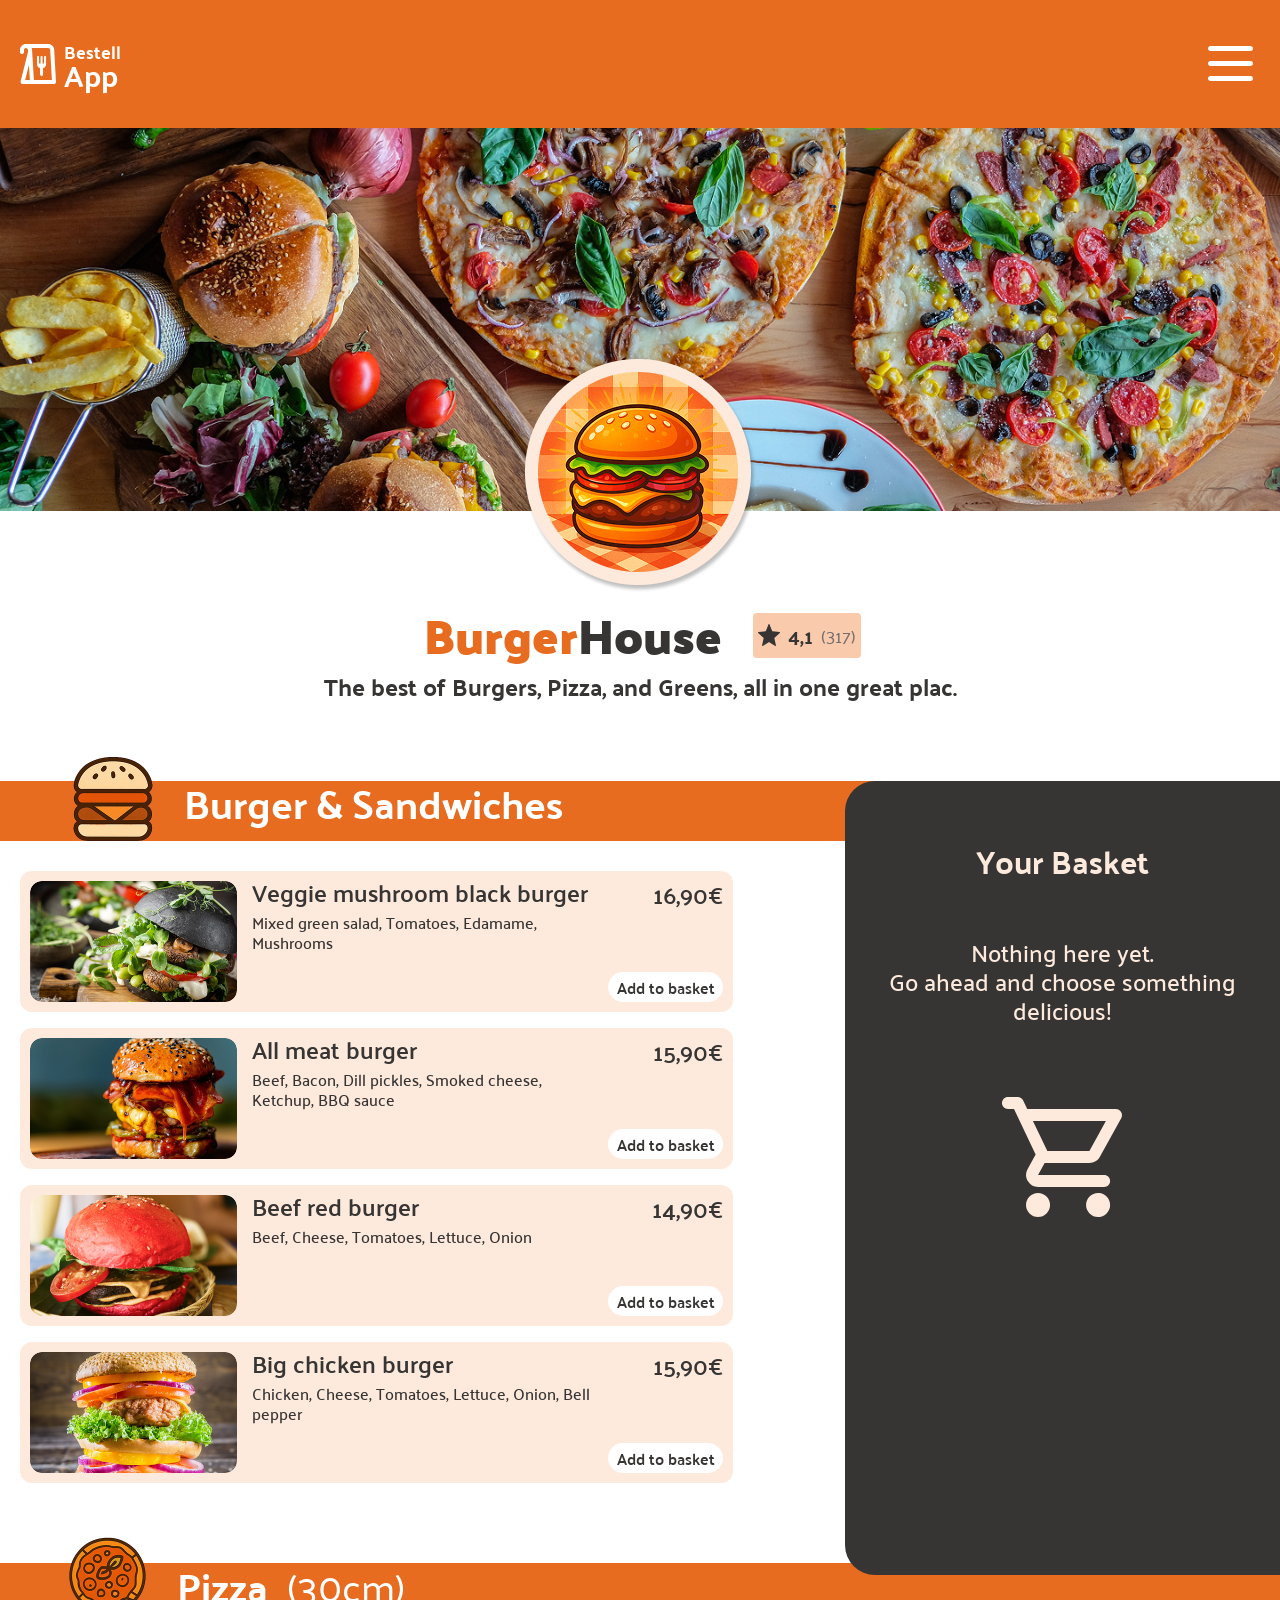
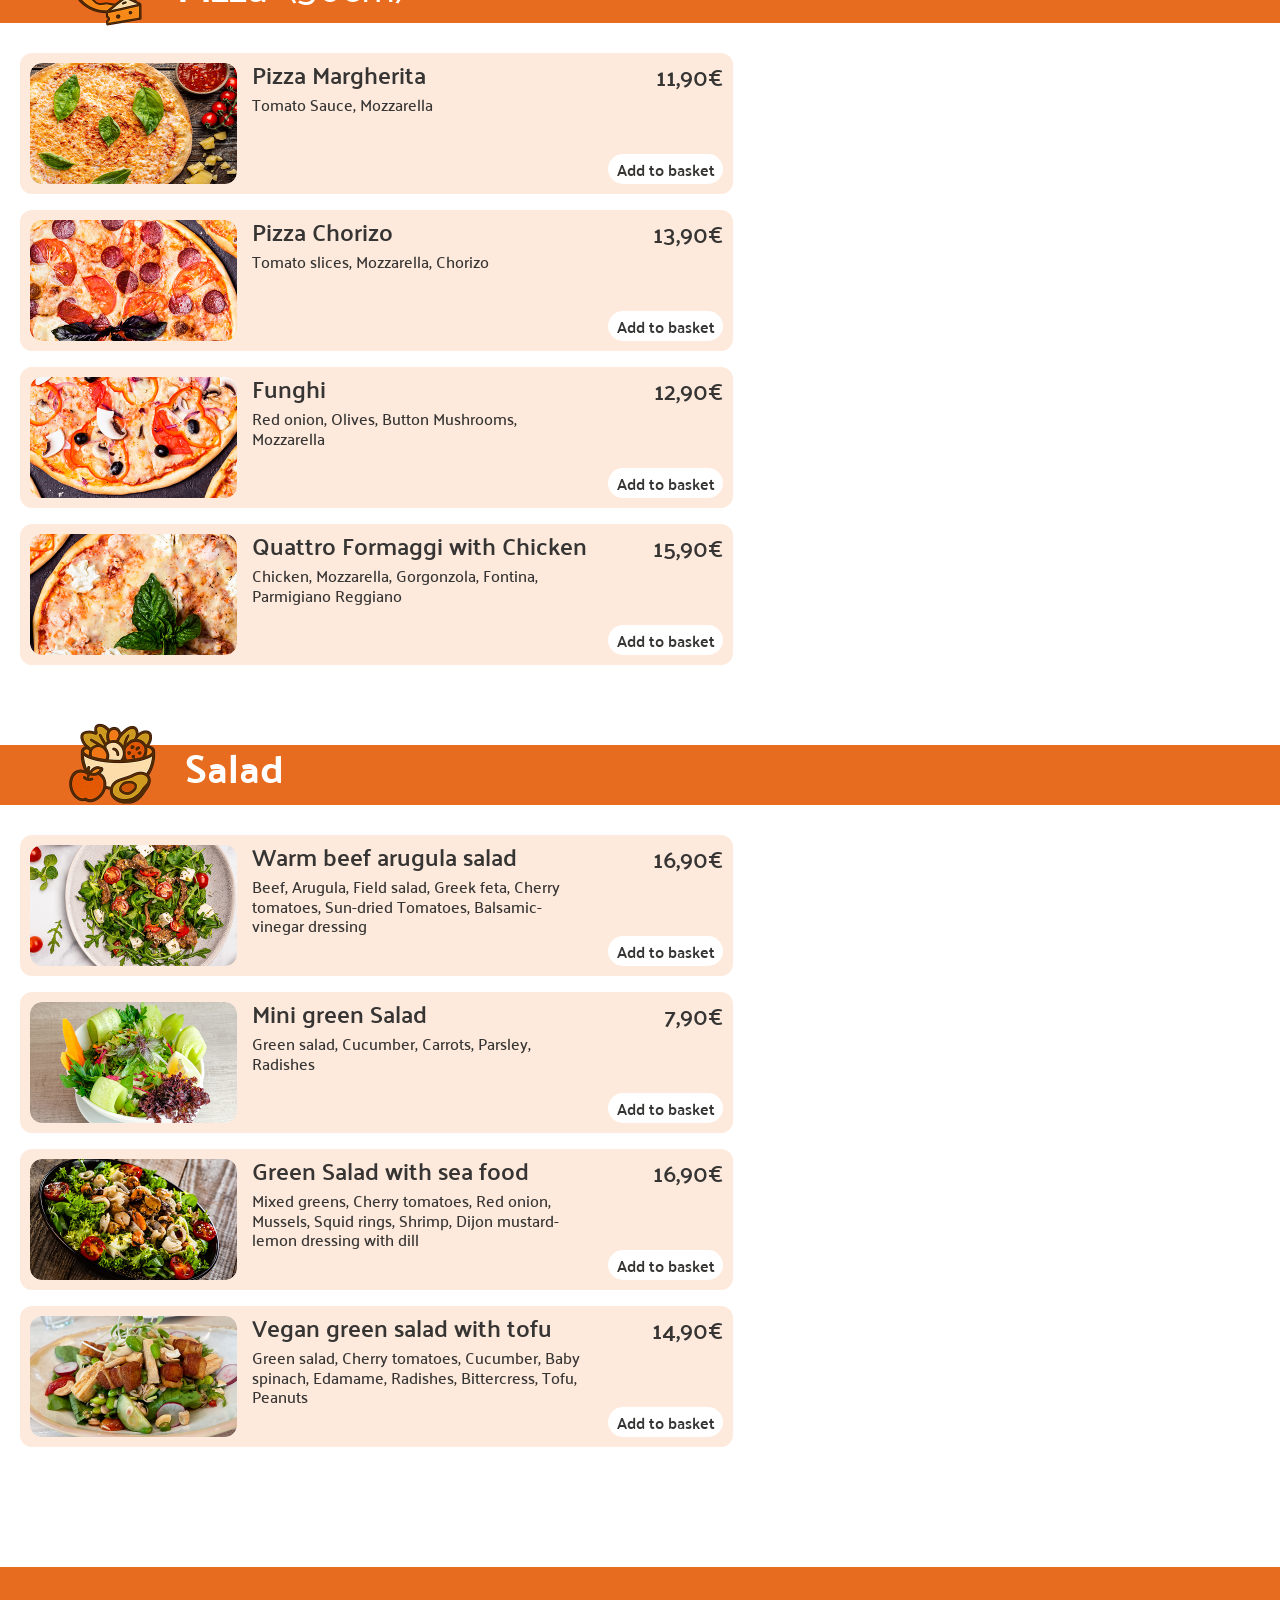
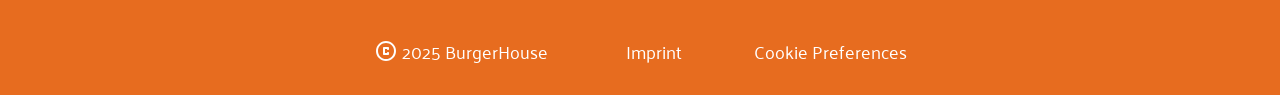
<file: index.html>
<!doctype html>
<html lang="de">
  <head>
    <meta charset="UTF-8" />
    <meta name="viewport" content="width=device-width, initial-scale=1.0" />
    <title>Bestellapp</title>

    <link rel="preconnect" href="https://fonts.googleapis.com" />
    <link rel="preconnect" href="https://fonts.gstatic.com" crossorigin />
    <link
      href="https://fonts.googleapis.com/css2?family=Palanquin+Dark:wght@400;700&family=Palanquin:wght@400;500;600;700&display=swap"
      rel="stylesheet"
    />

    <link rel="icon" type="image/png" href="./assets/img/restaurant-logo.png" />
    <link rel="stylesheet" href="style.css" />
    <script defer src="./scripts/menu.js"></script>
    <script defer src="./scripts/template.js"></script>
    <script defer src="./script.js"></script>
  </head>

  <body onload="init()">
    <header>
      <div class="header-inner">
        <a class="logo" href="#">
          <img class="logo-icon" src="./assets/icons/logo.svg" alt="Logo" />
          <div class="logo-text">
            <p>Bestell</p>
            <p>App</p>
          </div>
          <img class="logo-mobile" src="./assets/icons/logo-mobile.svg" alt="BestellApp" />
        </a>
        <button class="menu-button">
          <img src="./assets/icons/menu.svg" alt="Menu" />
        </button>
      </div>
    </header>

    <main>
      <section class="hero">
        <img class="hero-image" src="./assets/img/hero.jpg" alt="Burgers and pizza" />
        <img class="restaurant-logo" src="./assets/img/restaurant-logo.png" alt="BurgerHouse" />
      </section>

      <section class="restaurant-info">
        <div class="restaurant-row">
          <h1><span>Burger</span>House</h1>
          <div class="rating">
            <img src="./assets/icons/star.svg" alt="Star" />
            <p>4,1</p>
            <p>(317)</p>
          </div>
        </div>
        <p class="restaurant-text">
          The best of Burgers, Pizza, and Greens, all in one great plac.
        </p>
      </section>

      <div class="menu">
        <section class="category">
          <div class="category-inner">
            <img class="category-icon" src="./assets/icons/category-burger.png" alt="Burger" />
            <h2>Burger <span class="long-title">&amp; Sandwiches</span></h2>
          </div>
        </section>
        <div class="meal-list" id="burger-list"></div>

        <section class="category">
          <div class="category-inner">
            <img class="category-icon" src="./assets/icons/category-pizza.png" alt="Pizza" />
            <h2>Pizza <span class="pizza-size">(30cm)</span></h2>
          </div>
        </section>
        <div class="meal-list" id="pizza-list"></div>

        <section class="category">
          <div class="category-inner">
            <img class="category-icon" src="./assets/icons/category-salad.png" alt="Salad" />

            <h2>Salad</h2>
          </div>
        </section>

        <div class="meal-list" id="salad-list"></div>

        <div class="basket-wrapper" id="basket-wrapper">
          <aside class="basket">
            <button class="basket-close" onclick="closeBasket()">
              <img src="./assets/icons/close.svg" alt="Close" />
            </button>
            <h2>Your Basket</h2>

            <div id="basket-content"></div>
          </aside>
        </div>
      </div>
    </main>

    <footer>
      <div class="copyright">
        <img src="./assets/icons/copyright.svg" alt="Copyright" />
        <p>2025 BurgerHouse</p>
      </div>
      <a href="./imprint.html">Imprint</a>
      <a href="#">Cookie Preferences</a>
    </footer>

    <nav class="mobile-nav">
      <button>
        <img src="./assets/icons/nav-home.svg" alt="Home" />
      </button>
      <button>
        <img src="./assets/icons/nav-profile.svg" alt="Profile" />
      </button>
      <button>
        <img src="./assets/icons/nav-orders.svg" alt="Orders" />
      </button>
      <button class="nav-basket" onclick="openBasket()">
        <img src="./assets/icons/nav-basket.svg" alt="Basket" />
        <span id="basket-count"></span>
      </button>
    </nav>

    <dialog class="confirmation" id="confirmation">
      <button class="close-button" onclick="closeConfirmation()">
        <img src="./assets/icons/close.svg" alt="Close" />
      </button>
      <div class="confirmation-content">
        <img class="confirmation-image" src="./assets/img/delivery-truck.png" alt="Delivery truck" />
        <div>
          <h2>Order confirmed!</h2>
          <p>Your food is on the way!</p>
        </div>
      </div>
    </dialog>
  </body>
</html>
</file>
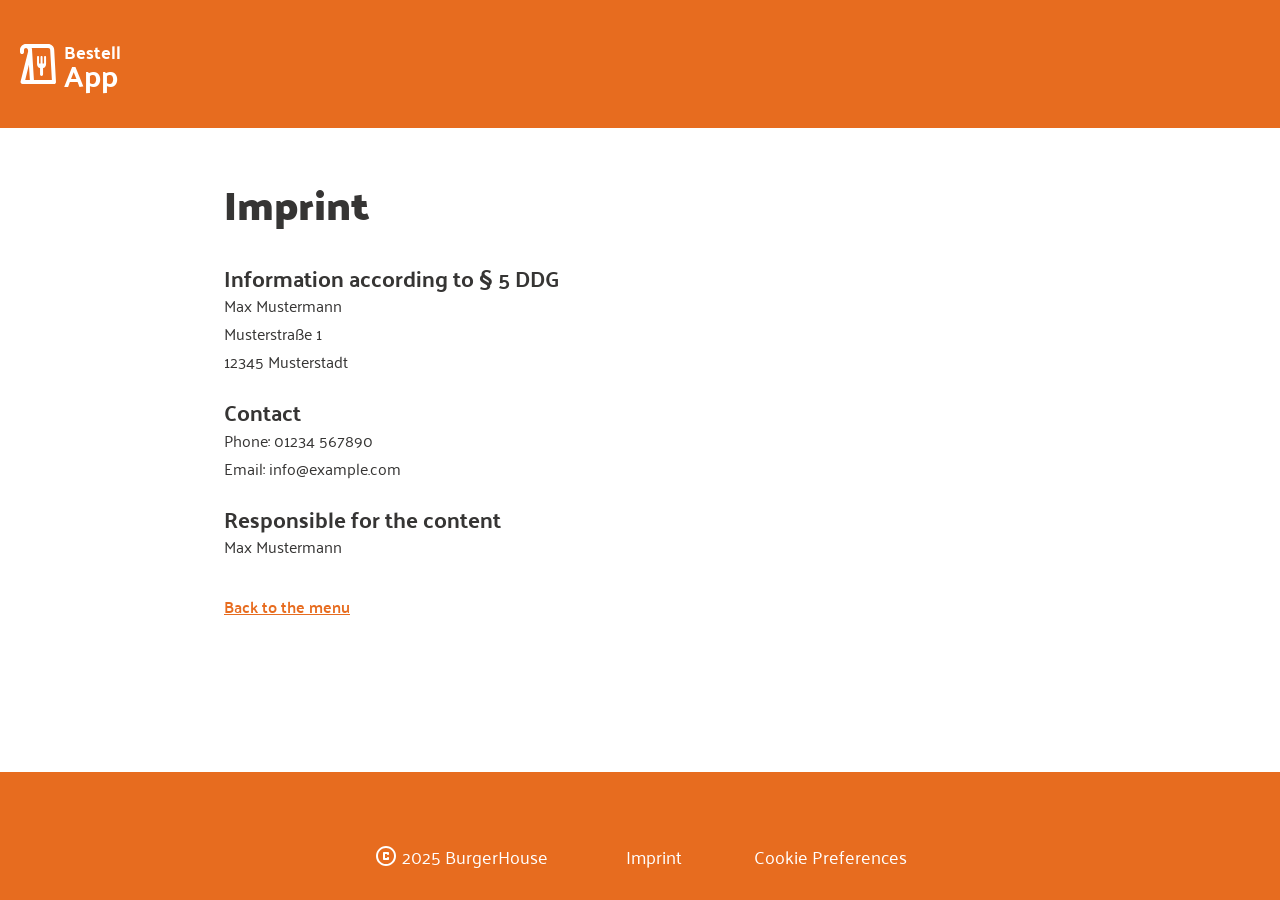
<file: imprint.html>
<!doctype html>
<html lang="de">
  <head>
    <meta charset="UTF-8" />
    <meta name="viewport" content="width=device-width, initial-scale=1.0" />
    <title>Imprint - Bestellapp</title>

    <link rel="preconnect" href="https://fonts.googleapis.com" />
    <link rel="preconnect" href="https://fonts.gstatic.com" crossorigin />
    <link
      href="https://fonts.googleapis.com/css2?family=Palanquin+Dark:wght@400;700&family=Palanquin:wght@400;500;600;700&display=swap"
      rel="stylesheet"
    />

    <link rel="icon" type="image/png" href="./assets/img/restaurant-logo.png" />
    <link rel="stylesheet" href="style.css" />
  </head>

  <body class="legal-page">
    <header>
      <div class="header-inner">
        <a class="logo" href="./index.html">
          <img class="logo-icon" src="./assets/icons/logo.svg" alt="Logo" />
          <div class="logo-text">
            <p>Bestell</p>
            <p>App</p>
          </div>
          <img class="logo-mobile" src="./assets/icons/logo-mobile.svg" alt="BestellApp" />
        </a>
      </div>
    </header>

    <main class="legal">
      <h1>Imprint</h1>

      <h2>Information according to § 5 DDG</h2>
      <p>Max Mustermann<br />Musterstraße 1<br />12345 Musterstadt</p>

      <h2>Contact</h2>
      <p>Phone: 01234 567890<br />Email: info@example.com</p>

      <h2>Responsible for the content</h2>
      <p>Max Mustermann</p>

      <a href="./index.html">Back to the menu</a>
    </main>

    <footer>
      <div class="copyright">
        <img src="./assets/icons/copyright.svg" alt="Copyright" />
        <p>2025 BurgerHouse</p>
      </div>
      <a href="./imprint.html">Imprint</a>
      <a href="#">Cookie Preferences</a>
    </footer>
  </body>
</html>
</file>
<file: style.css>
:root {
  --orange: #e76c1f;
  --dunkel: #363534;
  --pfirsich: #fdeadc;
  --pfirsich-rand: #e7c3ad;
  --weiss: #ffffff;
  --grau: #e5e5e5;
  --blaugruen: #124658;
}

* {
  margin: 0;
  padding: 0;
  box-sizing: border-box;
}

body {
  font-family: "Palanquin", sans-serif;
  color: var(--dunkel);
  background-color: var(--weiss);
}

img {
  display: block;
  max-width: 100%;
}

button {
  font-family: inherit;
  cursor: pointer;
}

header {
  position: relative;
  z-index: 1;
  height: 128px;
  background-color: var(--orange);
}

.header-inner {
  max-width: 1440px;
  height: 100%;
  margin: 0 auto;
  padding: 0 20px;
  display: flex;
  align-items: center;
  justify-content: space-between;
}

.logo {
  display: flex;
  align-items: center;
  gap: 8px;
  color: var(--weiss);
  text-decoration: none;
  font-weight: 700;
}

.logo-text p:first-child {
  font-size: 18px;
  line-height: 1.2;
}

.logo-text p:last-child {
  font-size: 30px;
  line-height: 0.8;
}

.menu-button {
  width: 60px;
  height: 60px;
  border: none;
  background: none;
}

.hero {
  position: relative;
  max-width: 1440px;
  margin: -69px auto 0;
}

.hero-image {
  width: 100%;
}

.restaurant-logo {
  position: absolute;
  left: 50%;
  bottom: -82px;
  transform: translateX(-50%);
}

.restaurant-info {
  max-width: 872px;
  margin: 87px auto 0;
  text-align: center;
}

.restaurant-row {
  display: flex;
  align-items: center;
  justify-content: center;
  gap: 26px;
}

.restaurant-row h1 {
  width: 308px;
  height: 75px;
  line-height: 75px;
  font-family: "Palanquin Dark", sans-serif;
  font-size: 48px;
  font-weight: 700;
}

.restaurant-row h1 span {
  color: var(--orange);
}

.rating {
  display: flex;
  align-items: center;
  gap: 8px;
  padding: 4px 5px;
  border-radius: 4px;
  background-color: #facaac;
}

.rating p:first-of-type {
  font-family: "Palanquin Dark", sans-serif;
  font-size: 20px;
}

.rating p:last-of-type {
  font-size: 18px;
  color: #726d6d;
}

.restaurant-text {
  font-size: 24px;
  font-weight: 700;
  line-height: 1.2;
}

.category {
  height: 60px;
  margin-top: 80px;
  background-color: var(--orange);
}

.category-inner {
  max-width: 1440px;
  height: 100%;
  margin: 0 auto;
  padding-left: 167px;
  display: flex;
  align-items: center;
  gap: 28px;
}

.category-icon {
  position: relative;
  top: -12px;
  height: 91px;
}

.category h2 {
  margin-bottom: 16px;
  font-size: 40px;
  line-height: 1.2;
  color: var(--weiss);
}

.pizza-size {
  margin-left: 10px;
  font-weight: 400;
}

.meal-card {
  display: flex;
  gap: 15px;
  max-width: 713px;
  padding: 10px;
  border-radius: 12px;
  background-color: var(--pfirsich);
}

.meal-image {
  width: 207px;
  height: 121px;
  border-radius: 12px;
  object-fit: cover;
}

.meal-info {
  display: flex;
  flex: 1;
  flex-direction: column;
  gap: 8px;
}

.meal-info h3 {
  font-size: 24px;
  font-weight: 600;
  line-height: 1;
}

.meal-info p {
  font-size: 16px;
  font-weight: 500;
  line-height: 1.2;
}

.meal-side {
  display: flex;
  flex-direction: column;
  align-items: flex-end;
  justify-content: space-between;
}

.meal-price {
  font-size: 24px;
  font-weight: 600;
  line-height: 1.2;
}

.add-button {
  width: 115px;
  height: 30px;
  padding: 5px 8px;
  border: none;
  border-radius: 20px;
  background-color: var(--weiss);
  font-size: 16px;
  font-weight: 600;
  line-height: 1.2;
  color: var(--dunkel);
}

.meal-list {
  display: flex;
  flex-direction: column;
  gap: 16px;
  max-width: 1440px;
  margin: 30px auto 0;
  padding-left: 119px;
}

.menu {
  position: relative;
}

.basket-wrapper {
  position: absolute;
  top: 0;
  bottom: 0;
  right: max(0px, calc((100% - 1440px) / 2));
}

.basket {
  position: sticky;
  top: 20px;
  width: 435px;
  height: 794px;
  padding-top: 59px;
  border-radius: 30px 0 0 30px;
  background-color: var(--dunkel);
  color: var(--pfirsich);
  text-align: center;
}

.basket h2 {
  font-size: 32px;
  line-height: 41px;
}

.basket-empty-text {
  width: 387px;
  margin: 57px auto 0;
  font-size: 24px;
  font-weight: 500;
  line-height: 1.2;
}

.basket-empty-icon {
  width: 128px;
  height: 129px;
  margin: 69px auto 0;
}

.basket-items {
  display: flex;
  flex-direction: column;
  gap: 10px;
  width: 356px;
  height: 355px;
  margin: 36px 0 0 47px;
  padding-right: 10px;
  overflow-y: auto;
  scrollbar-gutter: stable;
}

.basket-item {
  display: flex;
  flex-direction: column;
  gap: 8px;
  padding: 20px;
  border-radius: 20px;
  background-color: var(--pfirsich);
  color: var(--dunkel);
  text-align: left;
}

.basket-item-name {
  font-size: 22px;
  font-weight: 700;
  line-height: 1.2;
}

.basket-item-price {
  font-size: 22px;
  font-weight: 700;
  line-height: 1.2;
}

.add-button.added {
  color: var(--orange);
}

.basket-item-row {
  display: flex;
  align-items: flex-start;
  justify-content: space-between;
  gap: 10px;
}

.quantity {
  display: flex;
  align-items: center;
  gap: 2px;
  font-size: 24px;
  font-weight: 600;
  line-height: 1.2;
}

.quantity span {
  min-width: 30px;
  text-align: center;
}

.basket-button {
  padding: 0 6px;
  border: none;
  border-radius: 5px;
  background: none;
  font-size: 24px;
  font-weight: 600;
  line-height: 1.2;
  color: var(--dunkel);
}

.basket-summary {
  width: 340px;
  margin: 36px auto 0;
  padding: 0 10px;
  color: var(--weiss);
}

.summary-row {
  display: flex;
  justify-content: space-between;
  margin-bottom: 8px;
  font-size: 20px;
  font-weight: 600;
  line-height: 1.2;
}

.summary-total {
  margin: 12px 0 31px;
  padding-top: 12px;
  border-top: 3px solid var(--weiss);
  font-size: 22px;
  font-weight: 700;
}

.buy-button {
  width: 320px;
  height: 64px;
  border: none;
  border-radius: 60px;
  background-color: var(--orange);
  font-size: 32px;
  font-weight: 700;
  color: #fbfbfb;
}

.confirmation {
  width: 415px;
  margin: auto;
  padding: 32px 40px;
  border: none;
  border-radius: 30px;
  background-color: var(--dunkel);
  color: var(--pfirsich);
}

.confirmation[open] {
  display: flex;
  flex-direction: column;
  align-items: flex-end;
  gap: 26px;
  animation: fade-out 0.5s 2.5s forwards;
}

.confirmation::backdrop {
  background-color: rgba(0, 0, 0, 0.4);
}

@keyframes fade-out {
  to {
    opacity: 0;
  }
}

.close-button {
  width: 16px;
  height: 16px;
  border: none;
  background: none;
}

.confirmation-content {
  display: flex;
  flex-direction: column;
  align-items: center;
  gap: 16px;
  width: 335px;
  text-align: center;
  font-weight: 700;
  line-height: 1.2;
}

.confirmation-image {
  width: 80px;
  height: 57px;
}

.confirmation h2 {
  font-size: 42px;
}

.confirmation p {
  font-size: 29px;
}

footer {
  display: flex;
  justify-content: center;
  align-items: flex-end;
  gap: 72px;
  height: 128px;
  margin-top: 120px;
  padding-bottom: 32px;
  background-color: var(--orange);
  font-size: 18px;
  line-height: 24px;
  color: var(--weiss);
}

.copyright {
  display: flex;
  align-items: center;
  gap: 4px;
  width: 180px;
}

footer a {
  color: var(--weiss);
  text-decoration: none;
}

.basket-items::-webkit-scrollbar {
  width: 6px;
}

.basket-items::-webkit-scrollbar-thumb {
  border-radius: 30px;
  background-color: var(--pfirsich-rand);
}

.meal-card:hover {
  box-shadow: 2px 2px 4px rgba(0, 0, 0, 0.15);
}

.add-button:hover {
  box-shadow: 1px 2px 2px rgba(0, 0, 0, 0.2);
  color: var(--orange);
}

.basket-button:hover {
  background-color: var(--weiss);
  color: var(--orange);
}

.delete-icon-hover,
.delete-button:hover .delete-icon {
  display: none;
}

.delete-button:hover .delete-icon-hover {
  display: block;
}

.buy-button:hover {
  box-shadow: 1px 2px 6px rgba(0, 0, 0, 0.5);
}

.logo-mobile,
.mobile-nav,
.basket-close {
  display: none;
}

@media (max-width: 1290px) {
  .category-inner {
    padding-left: 68px;
  }

  .meal-list {
    padding: 0 455px 0 20px;
  }
}

@media (max-width: 1200px) {
  .category h2 {
    font-size: 32px;
  }

  .meal-image {
    width: 140px;
  }

  .restaurant-info {
    padding: 0 20px;
  }
}

@media (min-width: 1000px) and (max-height: 820px) {
  .basket {
    height: calc(100vh - 40px);
    padding-top: 20px;
  }

  .basket-empty-text,
  .basket-empty-icon {
    margin-top: 30px;
  }

  .basket-items {
    height: calc(100vh - 400px);
    min-height: 120px;
  }
}

@media (max-width: 999px) {
  body {
    padding-bottom: 78px;
  }

  .basket-wrapper {
    display: none;
  }

  .basket-wrapper.open {
    display: block;
    position: fixed;
    left: 0;
    right: 0;
    z-index: 3;
    background-color: rgba(0, 0, 0, 0.25);
  }

  .no-scroll {
    overflow: hidden;
  }

  .basket {
    position: relative;
    top: 0;
    display: flex;
    flex-direction: column;
    width: calc(100% - 32px);
    max-width: 435px;
    height: calc(100% - 40px);
    margin: 40px auto 0;
    padding-top: 38px;
    border-radius: 30px 30px 0 0;
    overflow-y: auto;
  }

  .basket-close {
    display: block;
    position: absolute;
    top: 21px;
    right: 21px;
    width: 24px;
    height: 24px;
    border: none;
    background: none;
  }

  .basket-empty-text {
    width: auto;
    padding: 0 20px;
  }

  .basket-empty-icon {
    flex-shrink: 0;
  }

  #basket-content {
    display: flex;
    flex: 1;
    flex-direction: column;
    min-height: 0;
  }

  .basket-items {
    flex: 0 1 auto;
    width: calc(100% - 33px);
    max-width: 356px;
    height: auto;
    min-height: 140px;
    margin: 16px auto 0;
    padding-right: 5px;
  }

  .basket-item {
    padding: 16px;
  }

  .basket-summary {
    flex-shrink: 0;
    width: calc(100% - 43px);
    max-width: 340px;
    margin-top: 24px;
    padding: 0 0 32px;
    text-align: center;
  }

  .buy-button {
    width: auto;
    height: auto;
    padding: 12px 24px;
    font-size: 24px;
  }

  .nav-basket {
    position: relative;
  }

  #basket-count {
    position: absolute;
    top: -8px;
    right: -10px;
    min-width: 20px;
    height: 20px;
    border-radius: 10px;
    background-color: var(--orange);
    font-size: 13px;
    font-weight: 700;
    line-height: 20px;
    color: var(--weiss);
  }

  #basket-count:empty {
    display: none;
  }

  .meal-list {
    max-width: 753px;
    padding: 0 20px;
  }

  .restaurant-logo {
    width: 160px;
    bottom: -60px;
  }

  .restaurant-info {
    margin-top: 76px;
  }

  .mobile-nav {
    position: fixed;
    left: 0;
    right: 0;
    bottom: 0;
    z-index: 2;
    display: flex;
    justify-content: center;
    gap: 64px;
    padding: 24px 25px;
    background-color: var(--dunkel);
  }

  .mobile-nav button {
    display: flex;
    align-items: center;
    justify-content: center;
    width: 30px;
    height: 30px;
    border: none;
    background: none;
  }
}

@media (max-width: 600px) {
  header {
    height: 79px;
  }

  .header-inner {
    padding: 0 16px;
  }

  .logo-icon,
  .logo-text,
  .menu-button,
  .long-title {
    display: none;
  }

  .logo-mobile {
    display: block;
    width: 93px;
    height: 38px;
  }

  .hero {
    margin-top: 24px;
    padding: 0 16px;
  }

  .hero-image {
    height: 346px;
    border-radius: 16px;
    object-fit: cover;
    object-position: 32% center;
  }

  .restaurant-logo {
    width: 146px;
    bottom: -73px;
  }

  .restaurant-info {
    margin-top: 105px;
    padding: 0 11px;
  }

  .restaurant-row {
    flex-direction: column-reverse;
    gap: 16px;
  }

  .restaurant-row h1 {
    width: auto;
    height: auto;
    line-height: 1.2;
    font-size: 40px;
  }

  .restaurant-text {
    font-size: 22px;
  }

  .category {
    margin-top: 76px;
  }

  .category-inner {
    position: relative;
    justify-content: center;
    padding: 0;
  }

  .category-icon {
    position: absolute;
    top: -40px;
    left: 50%;
    transform: translateX(-50%);
    height: 60px;
  }

  .category h2 {
    margin: 6px 0 0;
    font-size: 32px;
  }

  .pizza-size {
    margin-left: 0;
    font-size: 24px;
  }

  .meal-list {
    margin-top: 32px;
    padding: 0 20px;
  }

  .meal-card {
    flex-direction: column;
    gap: 16px;
  }

  .meal-image {
    width: 100%;
    height: 86px;
  }

  .meal-info {
    flex: none;
  }

  .meal-side {
    flex-direction: row;
    align-items: flex-start;
    padding: 8px 0;
  }

  .confirmation {
    max-width: 90%;
    padding: 24px;
  }

  .confirmation-content {
    width: 100%;
  }

  .confirmation h2 {
    font-size: 32px;
  }

  .confirmation p {
    font-size: 22px;
  }

  footer {
    flex-direction: column;
    justify-content: center;
    align-items: center;
    gap: 8px;
    margin-top: 32px;
    padding: 0;
  }

  .copyright {
    order: 1;
    justify-content: center;
  }
}

.legal-page {
  display: flex;
  flex-direction: column;
  min-height: 100vh;
  padding-bottom: 0;
}

.legal {
  flex: 1;
  width: 100%;
  max-width: 872px;
  margin: 0 auto;
  padding: 40px 20px 0;
}

.legal h1 {
  font-family: "Palanquin Dark", sans-serif;
  font-size: 40px;
}

.legal h2 {
  margin-top: 24px;
  line-height: 1.2;
  font-size: 22px;
}

.legal a {
  display: inline-block;
  margin-top: 32px;
  font-weight: 600;
  color: var(--orange);
}
</file>
